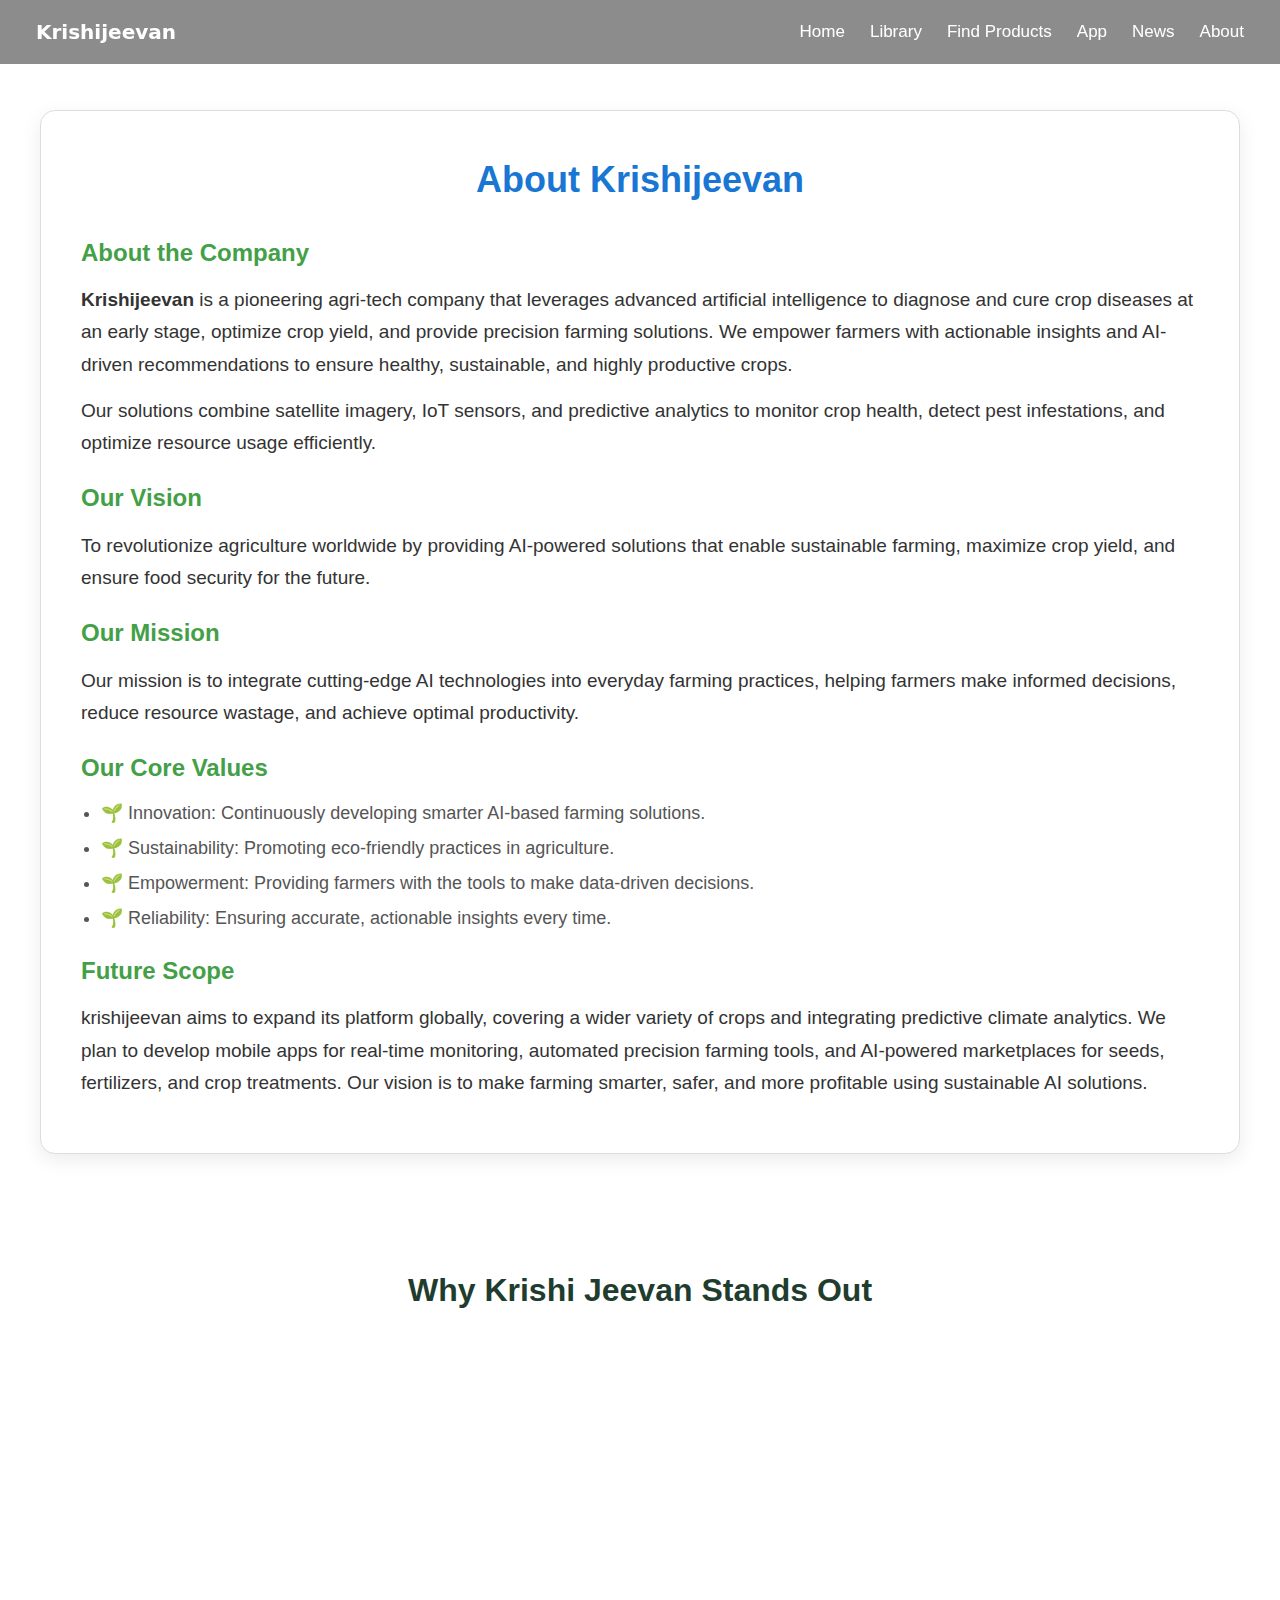
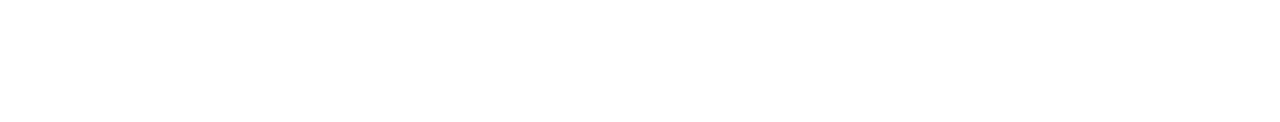
<file: about.html>
<!DOCTYPE html>
<html lang="en">
<head>
  <meta charset="UTF-8">
  <meta name="viewport" content="width=device-width, initial-scale=1.0">
  <title>About Us — krishijeevan</title>
  <link rel="stylesheet" href="style.css">





  <style>
    /* ✅ Add responsive navbar styles */
    .hamburger {
      display: none;
      flex-direction: column;
      gap: 5px;
      cursor: pointer;
    }
    .hamburger div {
      width: 25px;
      height: 3px;
      background: #fff;
    }

    @media (max-width: 768px) {
      .menu {
        flex-wrap: wrap;
      }

      .menu h2 {
        flex: 1;
      }

      .hamburger {
        display: flex;
        margin-left: auto;
      }

      .menu-links {
        display: none;
        flex-direction: column;
        margin-left: 20px;
        width: 90%;
        margin-top: 35px;

        background:rgb(239, 238, 238);
        padding: 15px 0;
        gap: 15px;
        text-align: center;
      }

      .menu-links.active {
        display: flex;
      }

      .menu-links a,
      .menu-links button,
      .menu-links span {
        color:rgb(70, 69, 69);
        font-size: 18px;
      }
    }
  </style>












</head>
<body>
  <header class="menu">
    <h2>Krishijeevan</h2>



    <!-- ✅ Added Hamburger icon -->
    <div class="hamburger" id="hamburger">
      <div></div>
      <div></div>
      <div></div>
    </div>





    <nav class="menu-links" id="menuLinks">
      <a href="index.html">Home</a>
      <a href="library.html">Library</a>
      <a href="products.html">Find Products</a>
      <a href="app.html">App</a>
      <a href="news.html">News</a>
      <a href="about.html">About</a>
    </nav>
  </header>

  <section id="page-section">
  <div class="company-container">
    <h2>About <span class="animated-text">Krishijeevan</span></h2>

    <h3>About the Company</h3>
    <p>
      <strong>Krishijeevan</strong> is a pioneering agri-tech company that leverages advanced artificial intelligence to diagnose and cure crop diseases at an early stage, optimize crop yield, and provide precision farming solutions. 
      We empower farmers with actionable insights and AI-driven recommendations to ensure healthy, sustainable, and highly productive crops.
    </p>
    <p>
      Our solutions combine satellite imagery, IoT sensors, and predictive analytics to monitor crop health, detect pest infestations, and optimize resource usage efficiently.
    </p>
    <h3>Our Vision</h3>
    <p>
      To revolutionize agriculture worldwide by providing AI-powered solutions that enable sustainable farming, maximize crop yield, and ensure food security for the future.
    </p>

    <h3>Our Mission</h3>
    <p>
      Our mission is to integrate cutting-edge AI technologies into everyday farming practices, helping farmers make informed decisions, reduce resource wastage, and achieve optimal productivity.
    </p>

    <h3>Our Core Values</h3>
    <ul>
      <li>🌱 Innovation: Continuously developing smarter AI-based farming solutions.</li>
      <li>🌱 Sustainability: Promoting eco-friendly practices in agriculture.</li>
      <li>🌱 Empowerment: Providing farmers with the tools to make data-driven decisions.</li>
      <li>🌱 Reliability: Ensuring accurate, actionable insights every time.</li>
    </ul>

    <h3>Future Scope</h3>
    <p>
      krishijeevan aims to expand its platform globally, covering a wider variety of crops and integrating predictive climate analytics. 
      We plan to develop mobile apps for real-time monitoring, automated precision farming tools, and AI-powered marketplaces for seeds, fertilizers, and crop treatments. 
      Our vision is to make farming smarter, safer, and more profitable using sustainable AI solutions.
    </p>




  </div>


  



</section>



<section id="whyKrishiJeevan" style="background: #fff; padding: 1px 20px 60px 20px;">
  <h2 class="section-title">Why Krishi Jeevan Stands Out</h2>

  <div class="standout-grid">
    
    <div class="standout-box">
      <div class="icon">💡</div>
      <h3>Investment-Based Recommendation Tools</h3>
      <p>Get AI-powered crop and fertilizer recommendations optimized for your investment and land area to maximize yield and profitability.</p>
    </div>

    <div class="standout-box">
      <div class="icon">👷</div>
      <h3>Labour Ecosystem</h3>
      <p>Easily hire skilled labor or register as a worker, creating a seamless connection between farmers and laborers in your area.</p>
    </div>
    <div class="standout-box">
      <div class="icon">📈</div>
      <h3>Real-Time Market Price Integration</h3>
      <p>Stay updated with current market rates for crops, fertilizers, and other inputs to make informed decisions and maximize profits.</p>
    </div>

    <div class="standout-box">
      <div class="icon">🌱</div>
      <h3>Holistic Farming Support</h3>
      <p>Get end-to-end assistance covering crop selection, soil health, irrigation, pest management, and sustainable farming practices.</p>
    </div>

  </div>
</section>

<style>
  .section-title {
    text-align: center;
    font-size: 32px;
    margin-bottom: 50px;
    color: #1f3d2e;
  }


  .standout-grid {
    display: grid;
    grid-template-columns: repeat(auto-fit, minmax(250px, 1fr));
    gap: 30px;
    max-width: 1200px;
    margin: 0 auto;
  }

  /* Boxes */
  .standout-box {
    background: #fff;
    border-radius: 12px;
    box-shadow: 0 6px 18px rgba(0,0,0,0.08);
    padding: 25px 20px;
    text-align: center;
    transition: transform 0.4s ease, box-shadow 0.4s ease, background 0.4s ease;
    opacity: 0;
    transform: translateY(30px);
    animation: fadeInUp 0.8s forwards;
  }

  /* Delay for staggered animation */
  .standout-box:nth-child(1) { animation-delay: 0.1s; }
  .standout-box:nth-child(2) { animation-delay: 0.3s; }
  .standout-box:nth-child(3) { animation-delay: 0.5s; }
  .standout-box:nth-child(4) { animation-delay: 0.7s; }

  .standout-box:hover {
    transform: translateY(-10px);
    box-shadow: 0 14px 34px rgba(18,33,22,0.09);
    background: #f0f9f5;
  }

  /* Icons */
  .standout-box .icon {
    font-size: 36px;
    margin-bottom: 16px;
  }

  /* Headings and Paragraphs */
  .standout-box h3 {
    font-size: 20px;
    color: #2c3e50;
    margin-bottom: 12px;
  }

  .standout-box p {
    font-size: 15px;
    color: #555;
  }

  /* Fade In Up Animation */
  @keyframes fadeInUp {
    0% { opacity: 0; transform: translateY(30px); }
    100% { opacity: 1; transform: translateY(0); }
  }

  /* Responsive */
  @media (max-width: 820px) {
    .standout-grid { grid-template-columns: 1fr; }
    .standout-box { padding: 20px; }
  }
</style>




  <script src="script.js"></script>



  

  <!-- ✅ Toggle Navbar JS -->
  <script>
    const hamburger = document.getElementById('hamburger');
    const menuLinks = document.getElementById('menuLinks');

    hamburger.addEventListener('click', () => {
      menuLinks.classList.toggle('active');
    });
  </script>



</body>
</html>
</file>
<file: style.css>
:root {
  --nav-h: 64px;
  --green: #138a3a;
  --dark: #0b2b0b;
  --light: #f0efee;
}


* {
  margin: 0;
  padding: 0;
  box-sizing: border-box;
}

html {
  scroll-behavior: smooth;
}



body {
  font-family:Arial, Helvetica, sans-serif;
  color: #222;
  background: #fff;
  line-height: 1.6;
}




.section {
  opacity: 0;
  transform: translateY(20px);
  pointer-events: none;
  transition: all 0.4s ease; /* smooth effect */
}

.section.active {
  opacity: 1;
  transform: translateY(0);
  pointer-events: auto;
}





.menu {
  position: fixed;
  top: 0;
  left: 0;
  right: 0;
  height: var(--nav-h);
  display: flex;
  align-items: center;
  justify-content: space-between;
  padding: 0 36px;
  background: rgba(0, 0, 0, 0.45);
  backdrop-filter: blur(6px);
  z-index: 1200;
}

.menu h2 {
  color: #fff;
  margin: 0;
  font-family: system-ui, -apple-system, BlinkMacSystemFont, 'Segoe UI', Roboto, Oxygen, Ubuntu, Cantarell, 'Open Sans', 'Helvetica Neue', sans-serif;
  font-size: 20px;
  font-weight: 600;
}

.menu-links {
  display: flex;
  align-items: center;
  gap: 25px;
}

.menu-links a {
  color: #fff;
  text-decoration: none;
  font-size: 17px;
  font-family: Verdana, Geneva, Tahoma, sans-serif;
  cursor: pointer;
  transition: 0.2s;
}

.menu-links a:hover {
  opacity: 0.9;
  transform: translateY(-1px);
}

.login-btn {
  background: mediumseagreen;
  color: black;
  font-size: 14px;
  padding: 6px 14px;
  border-radius: 8px;
  margin-top: 5px;
  border: none;
  cursor: pointer;
  font-weight: 500;
  transition: 0.3s;
}

.login-btn:hover {
  background: #ddd;
}

/* Welcome animation */
.welcome {
  margin-left: 10px;
  font-weight: 700;
  color: #fff;
  opacity: 0;
  transform: translateY(-6px);
  transition: opacity 0.8s, transform 0.8s;
}

.welcome.show {
  opacity: 1;
  transform: translateY(0);
}

.hidden {
  display: none;
}


#home {
  min-height: calc(80vh - var(--nav-h));
  padding: calc(var(--nav-h) + 40px) 20px 60px;
  background: 
    linear-gradient(to bottom, rgba(0, 128, 0, 0.55) 0%, rgba(0, 128, 0, 0) 40%),
    linear-gradient(to top, rgba(0, 0, 0, 0.45), rgba(0, 0, 0, 0) 30%),
    url("plantix.jpg") center/cover no-repeat;
  color: #fff;
  text-align: center;
}

#home h1 {
  font-size: 44px;
  color: whitesmoke;
  margin-bottom: 10px;
}

#home p {
  font-size: 22px;
  font-weight: 600;
  color:whitesmoke;
}

#Crop{
  background: rgb(49, 194, 114);
  padding: 10px;
  color:black;
  border-radius: 12px;
  
  font-weight: 700;
}



/* serch container */


/* Hero Section Search Box */
.search-container {
  margin-top: 80px;
  position: relative;
  width: 60%;
  max-width: 600px;
  margin: 25px auto 0;
}

.search-container input {
  width: 100%;
  padding: 15px 50px 15px 20px; /* More padding for bigger height */
  border-radius: 20px;
  border: 1px solid mediumseagreen;
  outline: none;
  font-size: 18px; /* Larger font */
  transition: all 0.3s ease;
}

.search-container input:focus {
  border-color:grey;
  box-shadow: 0 0 10px rgba(76, 175, 80, 0.5);
}

/* Magnifying glass SVG inside the box */
.search-container .search-icon {
  position: absolute;
  right: 20px;
  top: 50%;
  transform: translateY(-50%);
  pointer-events: none;
}






/* get started */


.get-started-container {
  text-align: center; 
  margin-top: 30px;   
}

.get-started-btn {
  display: inline-block;
  background-color:rgb(5, 150, 70); 
  color: white;              
  text-decoration: none;     
  border-radius: 18px;       
  padding: 15px 40px;        
  font-size: 18px;           
  font-weight: bold;
  transition: all 0.3s ease; 
  cursor: pointer;
}

.get-started-btn:hover {
  background-color: darkgreen; 
  transform: translateY(-2px); 
}










#solutions {
  background: var(--light);
  padding: 17px 20px;
}

#solutions h2 {
  text-align: center;
  font-size: 36px;
  padding-top: 0.1px;
  margin-bottom: 15px;
}

.boxes-wrap {
  display: flex;
  gap: 30px;
  justify-content: center;
  flex-wrap: wrap;
}

.boxes {
  width: 350px;
  min-height: 240px;
  background: rgba(255, 255, 255, 0.1); 
  backdrop-filter: blur(10px); /* frosted glass effect */
  -webkit-backdrop-filter: blur(10px); /* for Safari */
  box-shadow: 0 8px 30px rgba(0,0,0,0.1);
  border-radius: 15px;
  padding: 18px;

  text-align: center;
  transition: transform 0.3s;
}

.boxes:hover {
  transform: translateY(-4px);
}

.boxes h3 {
  margin: 6px 0;
  font-size: 21px;
}

.boxes p {
  margin: 6px 0;
  font-size: 18px;
  color: #555;
}

/* boost your crop */


/* Boost Production Section */
#boost-production {
  padding: 60px 10%;
  background: var(--light);
}

#boost-production .main-heading {
  font-size: 2.5rem;
  font-weight: bold;
  margin-bottom: 50px;
  color: #2e7d32;
  text-align: center;
}

/* Row Layout */
.boost-row {
  display: flex;
  align-items: center;
  justify-content: space-between;
  gap: 40px;
  margin-bottom: 60px;
}

.boost-row.reverse {
  flex-direction: row-reverse;
}

/* Text Section */
.boost-text {
  flex: 1;
  min-width: 300px; /* ensures proper width for video */
  text-align: left;
}

.boost-text h3 {
  font-size: 1.8rem;
  margin-bottom: 15px;
  color: #333;
}

.boost-text p {
  font-size: 1rem;
  color: #555;
  line-height: 1.6;
  margin-bottom: 20px;
}

/* Video Frame */
.video-frame {
  flex: 1;
  min-width: 300px; /* ensures proper width for text */
  display: flex;
  justify-content: center;
}

.video-frame video {
  width: 100%;
  max-width: 500px;
  border-radius: 15px;
  box-shadow: 0 8px 20px rgba(0, 0, 0, 0.2);
  transition: transform 0.3s ease;
}

.video-frame video:hover {
  transform: scale(1.05);
}

/* Buttons */
.find-btn {
  display: inline-block;
  padding: 12px 24px;
  background: #4caf50;
  color: #fff;
  font-weight: bold;
  font-size: 1rem;
  border-radius: 8px;
  text-decoration: none;
  margin-top: 20px;
  transition: background 0.3s ease, transform 0.2s ease;
}

.find-btn:hover {
  background: #388e3c;
  transform: translateY(-3px);
}

/* Responsive */
@media (max-width: 900px) {
  .boost-row,
  .boost-row.reverse {
    flex-direction: column;
    text-align: center;
  }

  .boost-text {
    text-align: center;
  }

  .video-frame video {
    max-width: 100%;
  }
}






/* end of boost of your crop*/


/* numbers section */


#krishi-numbers {
  padding: 40px 10%;
  background:var(--light);
  text-align: center;
}

.numbers-heading {
  font-size: 2rem;
  font-weight: bold;
  margin-bottom: 30px;
  color: #2e7d32;
}

.numbers-grid {
  display: flex;
  flex-wrap: wrap;

  justify-content: center;
  gap: 30px;
}

.number-card {
  background: rgba(255, 255, 255, 0.1); /* transparent */
  padding: 15px 10px;
  border-radius: 20px;
  box-shadow: 0 4px 10px rgba(0,0,0,0.1);
  flex: 0 1 160px;
  min-width: 150px;
  text-align: center;
  transition: transform 0.3s ease, background 0.3s ease;
  backdrop-filter: blur(10px); /* optional blur for better readability */
}

.number-card:hover {
  transform: translateY(-5px);
  background: rgba(255, 255, 255, 0.2); /* slightly more opaque on hover */
}

.number-card img {
  width: 60px;
  height: 60px;
  border-radius: 50%;
  object-fit: cover;
  margin-bottom: 8px;
}

.number-card h3 {
  font-size: 1.5rem;
  color: #4caf50;
  margin-bottom: 5px;
}

.number-card p {
  font-size: 0.9rem;
  color: #333;
  line-height: 1.3;
}




/* footer heading */


#sustainable-farming {
  background: #f0fff4;
  padding: 60px 10%;
  text-align: center;
}

#sustainable-farming .section-container h2 {
  font-size: 2rem;
  font-weight: bold;
  margin-bottom: 30px;
  color: #2e7d32;
  line-height: 1.3;
}

#sustainable-farming .section-container p {
  font-size: 1rem;
  color: #333;
  line-height: 1.6;
  max-width: 800px;
  margin: 10px auto;
} 


/* end of footer heading*/




/* main footer*/



#main-footer {
  background: #f0fff4; /* deep green for professional look */
  color:rgb(40, 39, 39);
  padding: 50px 10%;
  font-family: Arial, sans-serif;
  overflow: hidden;
  position: relative;
}

/* Container */
.footer-container {
  display: flex;
  flex-wrap: wrap;
  justify-content: space-between;
  gap: 30px;
}

/* Footer Sections */
.footer-section {
  flex: 1 1 250px;
  min-width: 220px;
  opacity: 0;
  transform: translateY(50px);
  animation: slideUp 0.8s forwards;
}

.footer-section.about { animation-delay: 0.2s; }
.footer-section.links { animation-delay: 0.4s; }
.footer-section.contact { animation-delay: 0.6s; }

@keyframes slideUp {
  to { opacity: 1; transform: translateY(0); }
}

/* Section Headings */
.footer-section h3 {
  font-size: 1.2rem;
  margin-bottom: 15px;
  color:rgb(32, 157, 88);
}

/* Text & Links */
.footer-section p, .footer-section li, .footer-section a {
  font-size: 0.95rem;
  color: rgb(40, 39, 39);
  line-height: 1.6;
  text-decoration: none;
}

.footer-section ul {
  list-style: none;
  padding: 0;
}

.footer-section ul li {
  margin-bottom: 8px;
}

.footer-section a:hover {
  color:rgb(41, 122, 78);
  transition: color 0.3s ease;
}

/* Social Icons */
.social-icons {
  margin-top: 10px;
}

.social-icons a {
  margin-right: 12px;
  display: inline-block;
  transition: transform 0.3s ease;
}

.social-icons img {
  width: 28px;
  height: 28px;
  filter: brightness(0) invert(1);
}

.social-icons a:hover img {
  transform: scale(1.3);
}

/* Footer Bottom */
.footer-bottom {
  text-align: center;
  margin-top: 40px;
  font-size: 0.9rem;
  color:rgb(47, 136, 87);
  border-top: 1px solid rgba(255,255,255,0.2);
  padding-top: 15px;
}



.social-icons img {
  width: 28px;
  height: 28px;
  transition: transform 0.3s ease, opacity 0.3s ease;
  filter: none; /* remove invert */
}

.social-icons a:hover img {
  transform: scale(1.3);
  opacity: 0.8;
}









/* end of main footer*/


.page-section {
  padding: calc(var(--nav-h) + 40px) 20px;
  min-height: calc(100vh - var(--nav-h));
  background: #fff;
}

.page-section h2 {
  margin-bottom: 20px;
  font-size: 30px;
  margin-bottom: 0.1px;
  font-family: Verdana, Geneva, Tahoma, sans-serif;
}


.page-section input[type="text"] {
  padding: 8px;
  border: 1px solid #aaa;
  border-radius: 6px;
  outline: none;
}

.page-section button {
  padding: 8px 14px;
  margin-left: 6px;
  border: none;
  border-radius: 6px;
  background: var(--green);
  color: #fff;
  cursor: pointer;
  transition: 0.3s;
}

.page-section button:hover {
  background: #0f6d2f;
}




#app {
  padding: 80px 20px;
  background: #f9f9f9;
}

#app h2 {
  font-size: 26px;
  justify-content: flex-start;
  font-family: sans-serif;
  margin-bottom: 10px;
}

#app p {
  font-size: 18px;
  margin-bottom: 20px;
}

#apple{
  padding-left: 14px;
}

#app a {
  display: flex;
  justify-content: flex-start;
  margin: 10px;
  transition: transform 0.2s ease;
}

#app a:hover {
  transform: scale(1.05);
}


#news h2{
  font-size: 25px;
  font-family: sans-serif;
  margin-top: 0.1px;
  margin-bottom: 1px;
  
}
#p1{
  font-size: 17px;
  margin-top: 0.5px;
  padding-top: 0px;
  margin-bottom: 20px;
}


.a{
  display: flex;
  justify-content: space-evenly;
  align-items: center;
}
#a1 {
  padding-top: 20px;
  width:40%;
  min-height: 50vh;
}

#a2 {
  padding-top: 20px;
  width:40%;
  min-height: 50vh;
}


#a1 h3{
  font-size: 22px;
  color:rgb(51, 50, 50);
  margin-bottom: 6px;

}
#a1 p{
  font-size: 17px;
  margin-bottom: 8px;
}



#a2 h3{
  font-size: 22px;
  color:rgb(51, 50, 50);
  margin-bottom: 6px;

}
#a2 p{
  font-size: 17px;
  margin-bottom: 8px;
}

.s1 {
  max-width: 600px;
  margin: 20px auto;
  padding: 16px;
  border: 1px solid #ddd;
  border-radius: 12px;
  box-shadow: 0 4px 12px rgba(0,0,0,0.1);
  font-family: Arial, sans-serif;
  background: #fff;
}

.all-library {
  display: flex;
  justify-content: space-between;
  align-items: stretch;   /* make them align to same height */
  gap: 20px;
  flex-wrap: wrap;
}

.all-library > div {
  flex: 1;
  min-width: 280px;
  max-width: 33%;
  background: #fff;
  border: 1px solid #ddd;
  border-radius: 8px;
  padding: 16px;
  box-sizing: border-box;

  display: flex;
  flex-direction: column;
  height: 100%;         
}

.all-library > div {
  min-height: 170px; 
}


/* Weather heading animation */
.weather-box h3 {
  display: inline-block;
  font-size: 20px;
  margin-bottom: 10px;
  color: #1e90ff;
  animation: headingSlideGlow 1.5s ease-in-out infinite alternate;
}

@keyframes headingSlideGlow {
  0% {
    transform: translateX(-5px);
    color: #1e90ff;
    text-shadow: 0 0 5px rgba(30,144,255,0.5);
  }
  50% {
    transform: translateX(5px);
    color: #00bfff;
    text-shadow: 0 0 15px rgba(0,191,255,0.7);
  }
  100% {
    transform: translateX(0);
    color: #1e90ff;
    text-shadow: 0 0 5px rgba(30,144,255,0.5);
  }
}



/* Weather + Budget wrapper */


.weather-container {
  display: flex;
  justify-content: space-between; /* equal spacing between boxes */
  align-items: stretch; /* make all boxes same height */
  gap: 20px; /* space between each box */
  margin: 20px;
  flex-wrap: wrap; /* for responsiveness */
}

/* Each box styling */
.weather-box, .budget-section, .farmer-box {
  flex: 1; /* equal width */
  min-width: 280px; /* prevent too small on mobile */
  background: #f9f9f9;
  border-radius: 12px;
  padding: 15px;
  box-shadow: 0 4px 10px rgba(0,0,0,0.1);
  display: flex;
  flex-direction: column;
  align-items: center;
  text-align: center;
}

/* Farmer image styling */
.farmer-box img {
  max-width: 100%;
  border-radius: 12px;
  box-shadow: 0px 4px 10px rgba(0,0,0,0.2);
  margin-bottom: 10px;
}


.farmer-box p{
  color: green;
  font-weight: 600;
}
/* Crop recommendation list */
#recommendedCrops, #cropResultList {
  list-style: none;
  padding: 0;
  margin-top: 10px;
}

#recommendedCrops li, #cropResultList li {
  padding: 2px 0;
  list-style: none;

}

/* Inputs full width inside boxes */
.weather-box input, .budget-section input {
  width: 90%;
  padding: 8px;
  margin: 10px 0;
  border-radius: 8px;
  border: 1px solid #ccc;
}

/* Buttons styling */
button {
  padding: 8px 15px;
  border-radius: 8px;
  border: none;
  background: green;
  color: white;
  cursor: pointer;
  margin-bottom: 10px;
}

/* Responsive: stack boxes on small screens */
@media (max-width: 900px) {
  .weather-container {
    flex-direction: column;
    gap: 15px;
  }
}


/* image desease section*/






.disease-gallery {
  margin-top: 30px;
  width: 100%;
}

.disease-gallery h4 {
  text-align: center;
  font-size: 20px;
  margin-bottom: 15px;
  color: #333;
}

.disease-grid {
  display: flex;
  flex-wrap: wrap;
  justify-content: center;
  gap: 15px;
}

.disease-card {
  background: rgba(255, 255, 255, 0.1); /* transparent box */
  backdrop-filter: blur(5px); /* glass effect */
  border-radius: 12px;
  padding: 10px;
  width: 170px;
  display: flex;
  flex-direction: column;
  align-items: center;
  text-align: center;
  box-shadow: 0 4px 6px rgba(0,0,0,0.1);
  transition: transform 0.2s, box-shadow 0.2s;
}

.disease-card img {
  width: 100%;
  height: 100px;
  object-fit: cover;
  border-radius: 8px;
  margin-bottom: 8px;
}

.disease-card p {
  font-size: 12px;
  font-weight: 400;
  color: #222;
}

.disease-card:hover {
  transform: translateY(-5px);
  box-shadow: 0 6px 12px rgba(0,0,0,0.2);
}






/* end of image desease section*/




/* Recommended Crops inside Weather Box */
.crop-suggestion {
  margin-top: 15px;
  padding: 12px;
  border-radius: 12px;
  box-shadow: 0 2px 6px rgba(0,0,0,0.05);
  width: 100%;
  box-sizing: border-box;
}



/* Crop suggestion box */
.crop-suggestion {
  
  padding: 12px;
  margin-top: 15px;
  
  background-color: rgba(255, 255, 255, 0.95);
  border: 2px solid transparent;
  border-radius: 12px;
  box-shadow: 0 5px 15px rgb(151, 202, 175);
  overflow: hidden;
  transition: height 0.4s ease;
}



.crop-suggestion h4 {
  margin: 0 0 10px 0;
  font-size: 1rem;
  cursor: pointer;
}

.crop-suggestion ul {
  margin: 0;
  padding-left: 18px;
}

/* Budget Section beside Weather Box */
.budget-section {
  flex: 1;
  min-width: 300px;

  min-height: 292px;

  background: #fff;
  padding: 18px;
  border-radius: 12px;
  box-shadow: 0 2px 8px rgba(0,0,0,0.1);
  box-sizing: border-box;
}

.note{
  padding-top: 10px;
  
}



.budget-section h2 {
  margin-bottom: 15px;
  color :black;
}

#budgetInput {
  width: 85%;
  padding: 8px;
  margin-bottom: 10px;
  border-radius: 6px;
  border: 1px solid #ccc;
}

#findCropsBtn {
  background: mediumseagreen;
  color: white;
  width:150px;
  font-size: 14px;
  font-weight: bold;
  padding: 8px 15px;
  border: none;
  border-radius: 6px;
  cursor: pointer;
  transition: 0.3s;
}


#findCropsBtn:hover {
  background: #388e3c;
}

.result-box {
  margin-top: 18px;
  padding: 15px;
  border-radius: 8px;
  background: #e8f5e9;
  text-align: left;

}



#cropResultList{
  margin-left: 10px;
}


.result-box h3 {
  color: #1b5e20;
}

.note {
  margin-top: 10px;
  font-size: 14px;
  color: #555;
}



/* Heading toggle */
#cropToggle {
  cursor: pointer;
  font-size: 14px;
  line-height: 30px;
  text-align: center;
  user-select: none;
}

/* List styling */
#recommendedCrops {
  margin: 0;
  padding-left: 20px;
  list-style-type: disc;
}




/* Disease info directly below .s1 */

.disease-info {
  margin: 10px 0 0 0; 
  padding: 15px 20px;
  border: 2px solid transparent;
  border-radius: 10px;
  background-color: rgba(255, 255, 255, 0.95);
  max-width: 470px; 
  box-shadow: 0 5px 15px rgba(0,0,0,0.1);
  display: none; 
}


.disease-info h4 {
  margin-bottom: 10px;
  color: #0077cc;
}


.disease-gallery{
  margin-top: 50px;
}
.disease-gallery p{
  text-align: center;
  font-weight: 400;
}

.disease-info-box {
  margin-top: 20px;
  padding: 15px 20px;
  background-color: rgba(255, 255, 255, 0.95);
  border-radius: 10px;
  box-shadow: 0 5px 15px rgba(0,0,0,0.1);
  max-width: 470px;
}


.disease-info-box p {
  margin: 5px 0;
}

#backToListBtn {
  margin-top: 10px;
  padding: 8px 12px;
  background-color:#4db6ac;
  color: white;
  border: none;
  border-radius: 5px;
  cursor: pointer;
  transition: background 0.3s;
}

#backToListBtn:hover {
  background-color:#009688;
}



/* Crop Info Section below s2 */
.crop-info-box {
  background-color: rgba(255, 255, 255, 0.95);
  padding: 15px 20px;
  margin: 20px 0 0 0; /* 20px space above */
  border-radius: 10px;
  box-shadow: 0 5px 15px rgba(0,0,0,0.1);
  width: 100%;
  max-width: 470px; /* match s2 width */
  box-sizing: border-box;
  transition: all 0.4s ease;
}

.crop-info-box h3 {
  margin-bottom: 10px;
}

.crop-info-box p {
  margin: 5px 0;
  line-height: 1.5;
}

#backToCropList {
  margin-top: 10px;
  padding: 6px 12px;
  background-color: #4db6ac;
  color: white;
  border: none;
  border-radius: 5px;
  cursor: pointer;
  transition: background 0.3s;
}

#backToCropList:hover {
  background-color: #009688;
}





.s1 h3 {
  margin: 0 0 12px;
  font-size: 18px;
  color: #111;
}

.s1 input {
  width: 100%;
  padding: 10px;
  margin-bottom: 12px;
  border: 1px solid #ccc;
  border-radius: 6px;
  font-size: 14px;
}

.s1 button {
  width: 100%;
  padding: 10px;
  background: #059669;
  color: #fff;
  border: none;
  border-radius: 6px;
  font-size: 15px;
  font-weight: 600;
  cursor: pointer;
  margin-bottom: 12px;
}

.s1 button:hover {
  background: #047857;
}

/* Hide list by default */
#combinedList {
  list-style: none;
  padding: 0;
  margin: 0;
  max-height: 300px;
  overflow-y: auto;
  border: 1px solid #eee;
  border-radius: 6px;
  display: none;
}

.combined-item {
  padding: 8px;
  cursor: pointer;
}

.combined-item:hover {
  background: #f3f4f6;
}


.s2 {
  max-width: 600px;
  margin: 20px auto;
  padding: 16px;
  border: 1px solid #ddd;
  border-radius: 12px;
  box-shadow: 0 4px 12px rgba(0,0,0,0.1);
  font-family: Arial, sans-serif;
  background: #fff;
}

.s2 h3 {
  margin: 0 0 12px;
  font-size: 18px;
  color: #111;
}

.s2 input {
  width: 100%;
  padding: 10px;
  margin-bottom: 12px;
  border: 1px solid #ccc;
  border-radius: 6px;
  font-size: 14px;
}

.s2 button {
  width: 100%;
  padding: 10px;
  background: #059669;
  color: #fff;
  border: none;
  border-radius: 6px;
  font-size: 15px;
  font-weight: 600;
  cursor: pointer;
}

.s2 button:hover {
  background: #047857;
}

#cropList {
  list-style: none;
  padding: 0;
  margin: 12px 0 0;
  display: none; 
  max-height: 200px;
  overflow-y: auto;
  border: 1px solid #eee;
  border-radius: 6px;
}

.crop-item {
  padding: 8px;
  cursor: pointer;
}

.crop-item:hover {
  background: #f3f4f6;
}


.pathogen-search-container {
  max-width: 600px;
  margin: 20px auto;
  padding: 16px;
  border: 1px solid #ddd;
  border-radius: 12px;
  box-shadow: 0 4px 12px rgba(0,0,0,0.1);
  font-family: Arial, sans-serif;
  background: #fff;
  position: relative;
}

.pathogen-search-container input,
.pathogen-search-container button {
  width: 100%;
  padding: 10px;
  margin-bottom: 8px; /* spacing between input/button and list */
  border: 1px solid #ccc;
  border-radius: 6px;
  font-size: 14px;
  box-sizing: border-box;
  position: relative;
  z-index: 2;
}

.pathogen-search-container button {
  background: #059669;
  color: #fff;
  border: none;
  font-weight: 600;
  cursor: pointer;
}

.pathogen-search-container button:hover {
  background: #047857;
}

#pathogenList {
  list-style: none;
  padding: 0;
  margin: 0;
  max-height: 300px;
  overflow-y: auto;
  border: 1px solid #eee;
  border-radius: 6px;
  display: none;
  background: #fff;
  position: relative; /* changed from absolute */
  width: 100%;
  z-index: 1;
}

.pathogen-item {
  padding: 8px;
  cursor: pointer;
}

.pathogen-item:hover {
  background: #f3f4f6;
}





.pathogen-box {
  width: 100%;
  max-width: 500px;
  margin: auto;
  padding: 15px;
  border: 1px solid #ccc;
  border-radius: 10px;
  background: #fff;
  box-shadow: 0 2px 6px rgba(0,0,0,0.1);
}

#pathogenList {
  list-style: none;
  padding: 0;
  margin: 0;
}

.pathogen-item {
  background: #f1f1f1;
  margin: 6px 0;
  padding: 10px;
  border-radius: 6px;
  cursor: pointer;
  transition: 0.2s;
}

.pathogen-item:hover {
  background: #d4f0d4;
}

#pathogenInfo {
  display: none;
  margin-top: 15px;
  padding: 12px;
  border: 1px solid #ccc;
  border-radius: 8px;
  background: #fefefe;
}

#pathogenInfo h4 {
  margin-top: 0;
}

.note {
  font-size: 14px;
  color: green;
  margin-top: 10px;
}






#backToPathogenList {
  margin-top: 12px;
  padding: 8px 12px;
  border: none;
  background:#4db6ac;
  color: white;
  border-radius: 6px;
  cursor: pointer;
}

#backToPathogenList:hover {
  background: #009699;
}




.page-section p{
  font-size: 16px;
  font-family: Verdana, Geneva, Tahoma, sans-serif;
  margin-top: 0.5px;
  margin-bottom: 30px;
}




/* Section wrapper */
#findProductsSection {
  margin-top: 120px; /* space from top menu */
  display: flex;
  justify-content: center;
}

.product-container {
  width: 400px;
  padding: 15px;
  background: #fff;
  border: 1px solid #ccc;
  border-radius: 8px;
}

/* Heading */
.product-container h3 {
  margin-bottom: 10px;
}

/* Input */
#productSearchInput {
  width: 100%;
  padding: 8px;
  margin-bottom: 8px;
  border-radius: 6px;
  border: 1px solid #ccc;
}

/* Button */
#productToggleBtn {
  padding: 8px 12px;
  border: none;
  border-radius: 6px;
  background: #1976d2;
  color: #fff;
  cursor: pointer;
}
#productToggleBtn:hover {
  background: #1565c0;
}

/* Product list */
#productList {
  list-style: none;
  padding: 0;
  margin-top: 10px;
  border: 1px solid #e0e0e0;
  border-radius: 6px;
  display: none; /* hidden initially */
}

#productList li {
  padding: 8px 10px;
  border-bottom: 1px solid #f0f0f0;
  cursor: pointer;
}

#productList li:last-child {
  border-bottom: none;
}

#productList li:hover {
  background: #f1faff;
}




#page-section {
  margin: 80px auto;
  display: flex;
  justify-content: center;
  padding: 30px;
}

.company-container {
  max-width: 1200px; /* Increased width */
  background: #fff;
  padding: 40px;
  border-radius: 15px;
  border: 1px solid #ddd;
  box-shadow: 0 6px 20px rgba(0,0,0,0.08);
}

.company-container h2 {
  margin-bottom: 25px;
  font-size: 36px;
  color: #1976d2;
  text-align: center;
}

.company-container h3 {
  margin-top: 20px;
  margin-bottom: 12px;
  color: #43a047;
  font-size: 24px;
}

.company-container p {
  font-size: 19px;
  line-height: 1.7;
  margin-bottom: 14px;
  color: #333;
}

.company-container ul {
  margin-left: 20px;
  margin-bottom: 15px;
}

.company-container ul li {
  margin-bottom: 8px;
  font-size: 18px;
  line-height: 1.5;
  color: #555;
}

/* Animated text for company name */
.animated-text {
  display: inline-block;
  font-weight: bold;
  animation: colorTransition 3s infinite alternate, floatUpDown 2s infinite ease-in-out;
}

/* Color transition from MediumSeaGreen to Yellow */
@keyframes colorTransition {
  0% { color: MediumSeaGreen; }
  50% { color: Gold; }
  100% { color: skyblue; }
}

/* Floating up and down effect */
@keyframes floatUpDown {
  0% { transform: translateY(0px); }
  50% { transform: translateY(-5px); }
  100% { transform: translateY(0px); }
}

/* Responsive */
@media (max-width: 900px) {
  .menu {
    padding: 0 18px;
  }

  #home h1 {
    font-size: 32px;
  }

  .boxes {
    width: 90%;
  }

  .menu-links {
    gap: 10px;
  }
}
</file>
